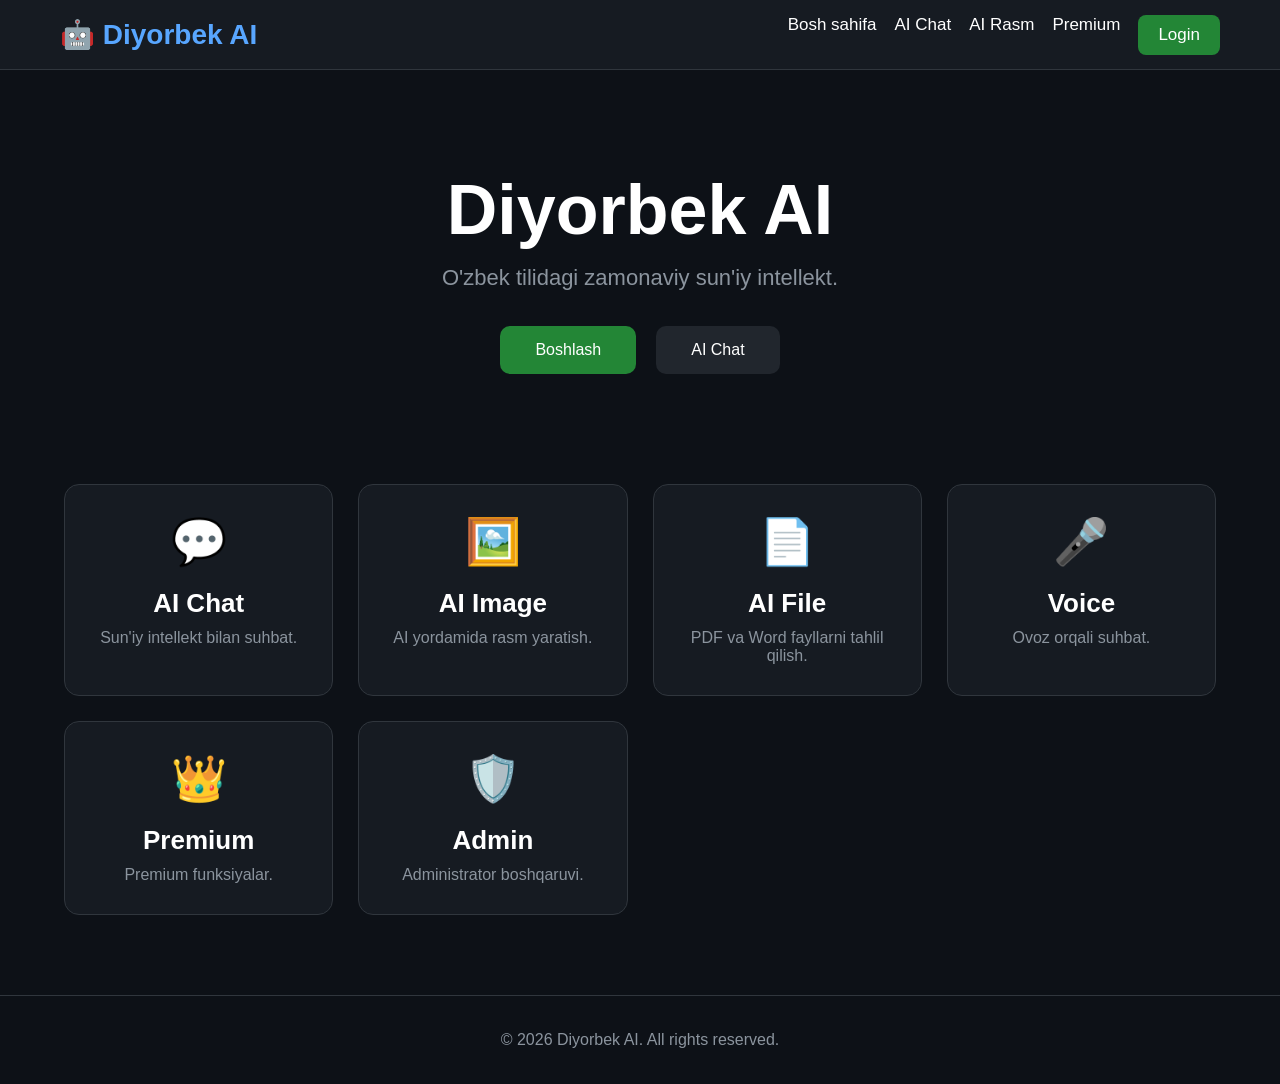
<file: index.html>
<!DOCTYPE html>
<html lang="uz">
<head>
    <meta charset="UTF-8">
    <meta name="viewport" content="width=device-width, initial-scale=1.0">

    <title>Diyorbek AI</title>

    <link rel="stylesheet" href="style.css">
    <link rel="icon" href="logo.png">

    <script defer src="script.js"></script>
</head>
<body>

<nav class="navbar">

    <div class="logo">
        🤖 Diyorbek AI
    </div>

    <div class="nav-links">
        <a href="index.html">Bosh sahifa</a>
        <a href="chat.html">AI Chat</a>
        <a href="image.html">AI Rasm</a>
        <a href="premium.html">Premium</a>
        <a href="login.html" class="login-btn">Login</a>
    </div>

</nav>

<section class="hero">

    <h1>Diyorbek AI</h1>

    <p>
        O'zbek tilidagi zamonaviy sun'iy intellekt.
    </p>

    <div class="buttons">

        <a href="register.html" class="btn">
            Boshlash
        </a>

        <a href="chat.html" class="btn2">
            AI Chat
        </a>

    </div>

</section>

<section class="cards">

    <div class="card">
        💬
        <h2>AI Chat</h2>
        <p>Sun'iy intellekt bilan suhbat.</p>
    </div>

    <div class="card">
        🖼️
        <h2>AI Image</h2>
        <p>AI yordamida rasm yaratish.</p>
    </div>

    <div class="card">
        📄
        <h2>AI File</h2>
        <p>PDF va Word fayllarni tahlil qilish.</p>
    </div>

    <div class="card">
        🎤
        <h2>Voice</h2>
        <p>Ovoz orqali suhbat.</p>
    </div>

    <div class="card">
        👑
        <h2>Premium</h2>
        <p>Premium funksiyalar.</p>
    </div>

    <div class="card">
        🛡️
        <h2>Admin</h2>
        <p>Administrator boshqaruvi.</p>
    </div>

</section>

<footer>

    © 2026 Diyorbek AI. All rights reserved.

</footer>

</body>
</html>
</file>
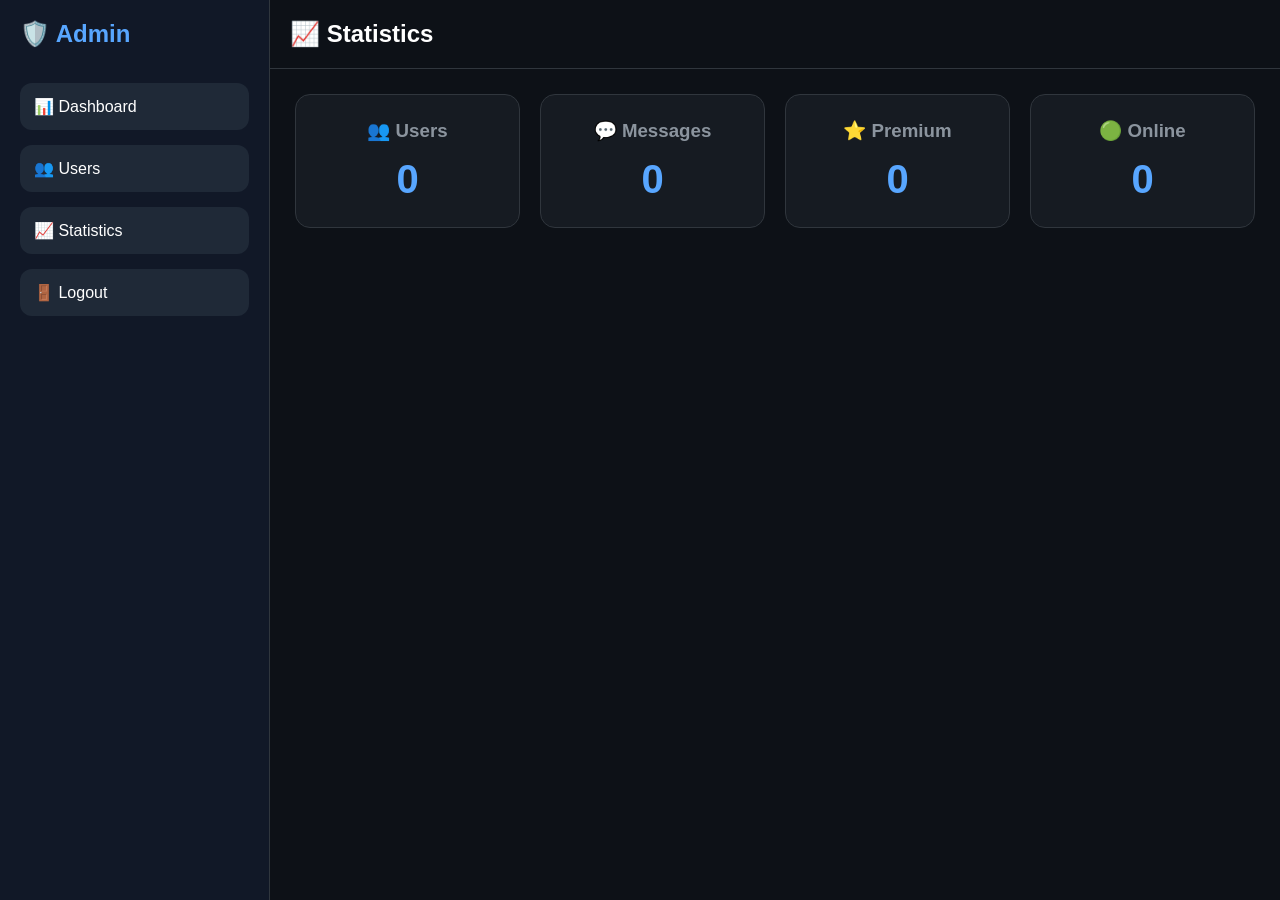
<file: admin-statistics.html>
<!DOCTYPE html>
<html lang="uz">

<head>

<meta charset="UTF-8">
<meta name="viewport" content="width=device-width, initial-scale=1.0">

<title>Statistics | Diyorbek AI</title>

<link rel="stylesheet" href="style.css">
<script defer src="script.js"></script>

</head>

<body onload="checkAdmin();loadStats()">

<div class="chat">

<div class="sidebar">

<h2>🛡️ Admin</h2>

<button onclick="location.href='admin.html'">
📊 Dashboard
</button>

<button onclick="location.href='admin-users.html'">
👥 Users
</button>

<button onclick="location.href='admin-statistics.html'">
📈 Statistics
</button>

<button onclick="logout()">
🚪 Logout
</button>

</div>

<div class="chat-main">

<div class="chat-header">

<h2>📈 Statistics</h2>

</div>

<div class="dashboard">

<div class="dash-card">
<h3>👥 Users</h3>
<h1 id="usersCount">0</h1>
</div>

<div class="dash-card">
<h3>💬 Messages</h3>
<h1 id="messagesCount">0</h1>
</div>

<div class="dash-card">
<h3>⭐ Premium</h3>
<h1 id="premiumCount">0</h1>
</div>

<div class="dash-card">
<h3>🟢 Online</h3>
<h1 id="onlineCount">0</h1>
</div>

</div>

</div>

</div>

</body>
</html>
</file>
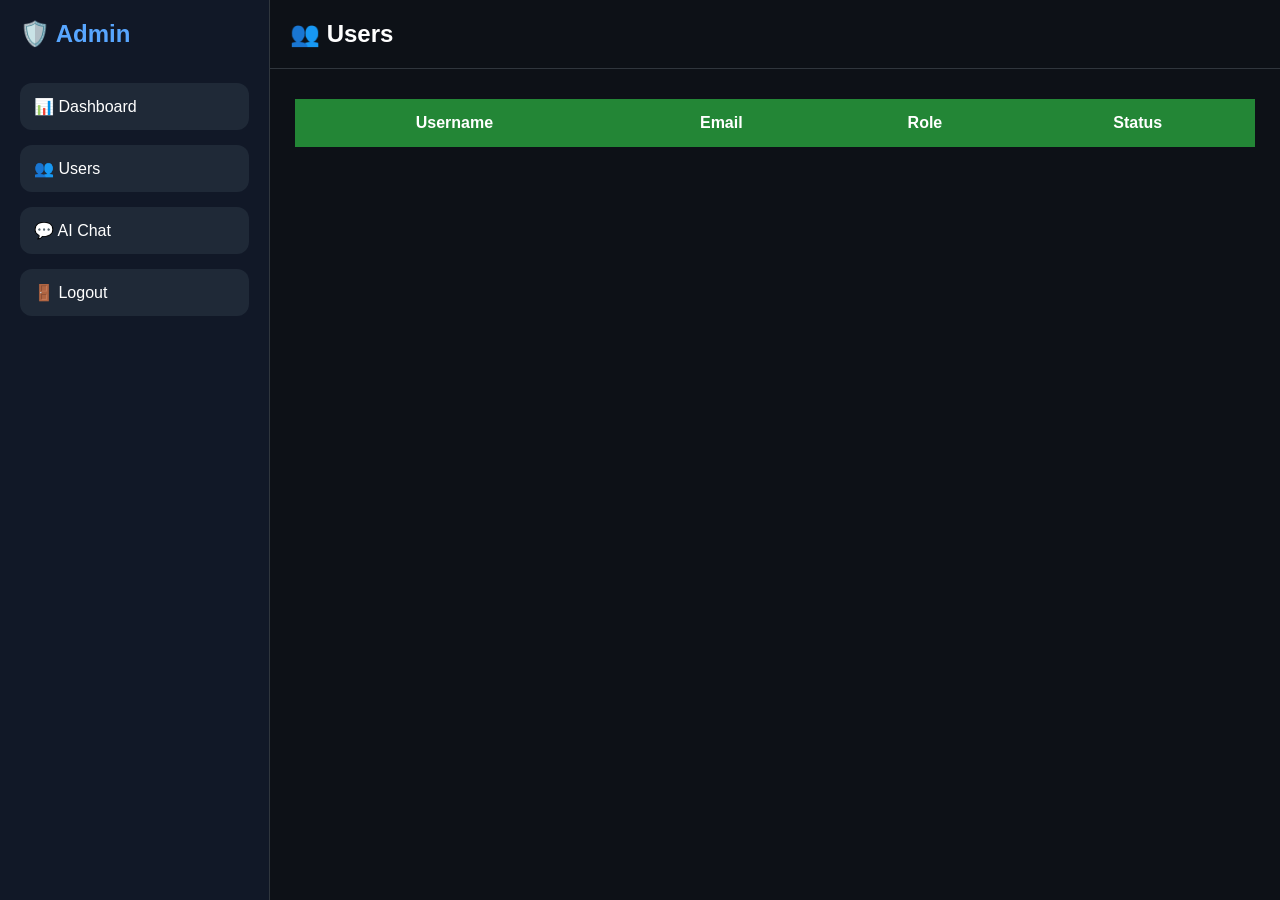
<file: admin-users.html>
<!DOCTYPE html>
<html lang="uz">

<head>

<meta charset="UTF-8">
<meta name="viewport" content="width=device-width, initial-scale=1.0">

<title>Admin Users | Diyorbek AI</title>

<link rel="stylesheet" href="style.css">
<script src="script.js" defer></script>

</head>

<body onload="checkAdmin();loadUsers();">

<div class="chat">

<div class="sidebar">

<h2>🛡️ Admin</h2>

<button onclick="location.href='admin.html'">📊 Dashboard</button>

<button onclick="location.href='admin-users.html'">👥 Users</button>

<button onclick="location.href='chat.html'">💬 AI Chat</button>

<button onclick="logout()">🚪 Logout</button>

</div>

<div class="chat-main">

<div class="chat-header">

<h2>👥 Users</h2>

</div>

<table class="users-table">

<thead>

<tr>

<th>Username</th>

<th>Email</th>

<th>Role</th>

<th>Status</th>

</tr>

</thead>

<tbody id="usersTable">

</tbody>

</table>

</div>

</div>

</body>

</html>
</file>
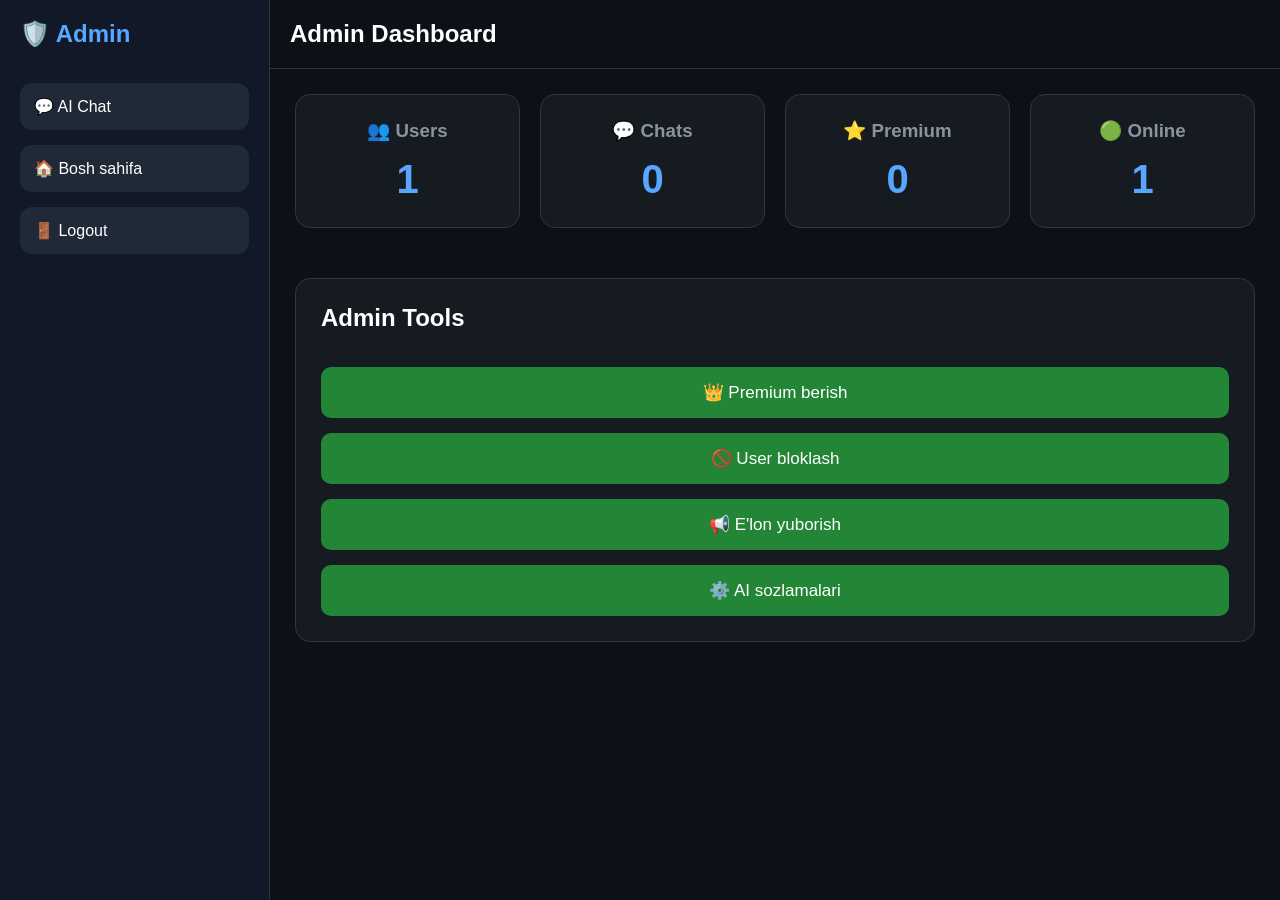
<file: admin.html>
<!DOCTYPE html>
<html lang="uz">

<head>

<meta charset="UTF-8">
<meta name="viewport" content="width=device-width, initial-scale=1.0">

<title>Admin Panel | Diyorbek AI</title>

<link rel="stylesheet" href="style.css">
<script defer src="script.js"></script>

</head>

<body onload="checkAdmin()">

<div class="chat">

    <div class="sidebar">

        <h2>🛡️ Admin</h2>

        <button onclick="location.href='chat.html'">
            💬 AI Chat
        </button>

        <button onclick="location.href='index.html'">
            🏠 Bosh sahifa
        </button>

        <button onclick="logout()">
            🚪 Logout
        </button>

    </div>

    <div class="chat-main">

        <div class="chat-header">

            <h2>Admin Dashboard</h2>

        </div>

        <div class="dashboard">

            <div class="dash-card">
                <h3>👥 Users</h3>
                <h1 id="users">1</h1>
            </div>

            <div class="dash-card">
                <h3>💬 Chats</h3>
                <h1 id="chats">0</h1>
            </div>

            <div class="dash-card">
                <h3>⭐ Premium</h3>
                <h1 id="premium">0</h1>
            </div>

            <div class="dash-card">
                <h3>🟢 Online</h3>
                <h1 id="online">1</h1>
            </div>

        </div>

        <div class="panel">

            <h2>Admin Tools</h2>

            <button onclick="alert('Keyinchalik qo'shiladi')">
                👑 Premium berish
            </button>

            <button onclick="alert('Keyinchalik qo'shiladi')">
                🚫 User bloklash
            </button>

            <button onclick="alert('Keyinchalik qo'shiladi')">
                📢 E'lon yuborish
            </button>

            <button onclick="alert('Keyinchalik qo'shiladi')">
                ⚙️ AI sozlamalari
            </button>

        </div>

    </div>

</div>

</body>

</html>
</file>
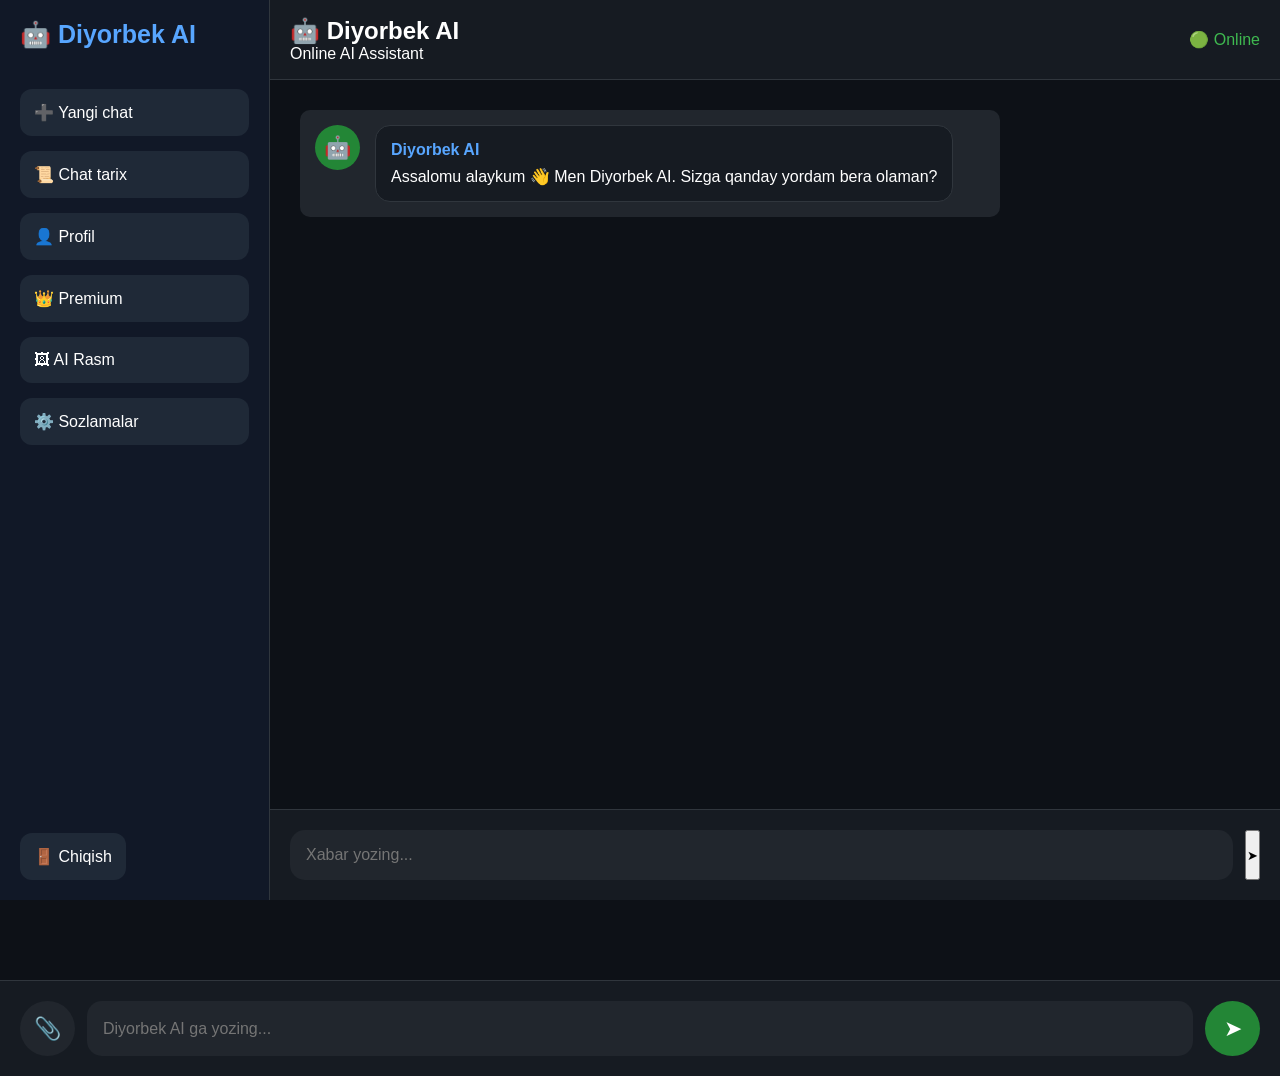
<file: chat.html>
<!DOCTYPE html>
<html lang="uz">

<head>

<meta charset="UTF-8">

<meta name="viewport" content="width=device-width, initial-scale=1.0">

<title>Diyorbek AI Chat</title>

<link rel="stylesheet" href="style.css">

<script defer src="script.js"></script>

</head>


<body onload="checkLogin()">


<div class="chat-app">


<!-- SIDEBAR -->

<aside class="sidebar">


<div class="brand">

🤖 Diyorbek AI

</div>


<button onclick="newChat()">

➕ Yangi chat

</button>


<button onclick="location.href='history.html'">

📜 Chat tarix

</button>


<button onclick="location.href='profile.html'">

👤 Profil

</button>


<button onclick="location.href='premium.html'">

👑 Premium

</button>


<button onclick="location.href='image.html'">

🖼 AI Rasm

</button>


<button onclick="location.href='settings.html'">

⚙️ Sozlamalar

</button>


<div class="sidebar-bottom">


<button onclick="logout()">

🚪 Chiqish

</button>


</div>


</aside>



<!-- CHAT AREA -->


<main class="chat-area">



<header class="chat-top">


<div>

<h2>
🤖 Diyorbek AI
</h2>


<p>
Online AI Assistant
</p>


</div>



<div class="status">

🟢 Online

</div>


</header>




<section class="messages" id="messages">



<div class="message ai">


<div class="icon">

🤖

</div>


<div class="message-box">


<h4>Diyorbek AI</h4>


<p>

Assalomu alaykum 👋

Men Diyorbek AI.

Sizga qanday yordam bera olaman?

</p>


</div>


</div>




</section>





<footer class="input-area">


<input

id="message"

placeholder="Xabar yozing..."

autocomplete="off"

>


<button onclick="sendMessage()">

➤

</button>


</footer>



</main>



</div>


</body>

</html>
<footer class="input-area">


<button class="attach-btn" onclick="openFile()">

📎

</button>


<input

id="message"

placeholder="Diyorbek AI ga yozing..."

autocomplete="off"

onkeydown="enterSend(event)"

>


<button class="send-btn" onclick="sendMessage()">

➤

</button>


<input 
type="file" 
id="fileInput" 
hidden
>



</footer>
</file>
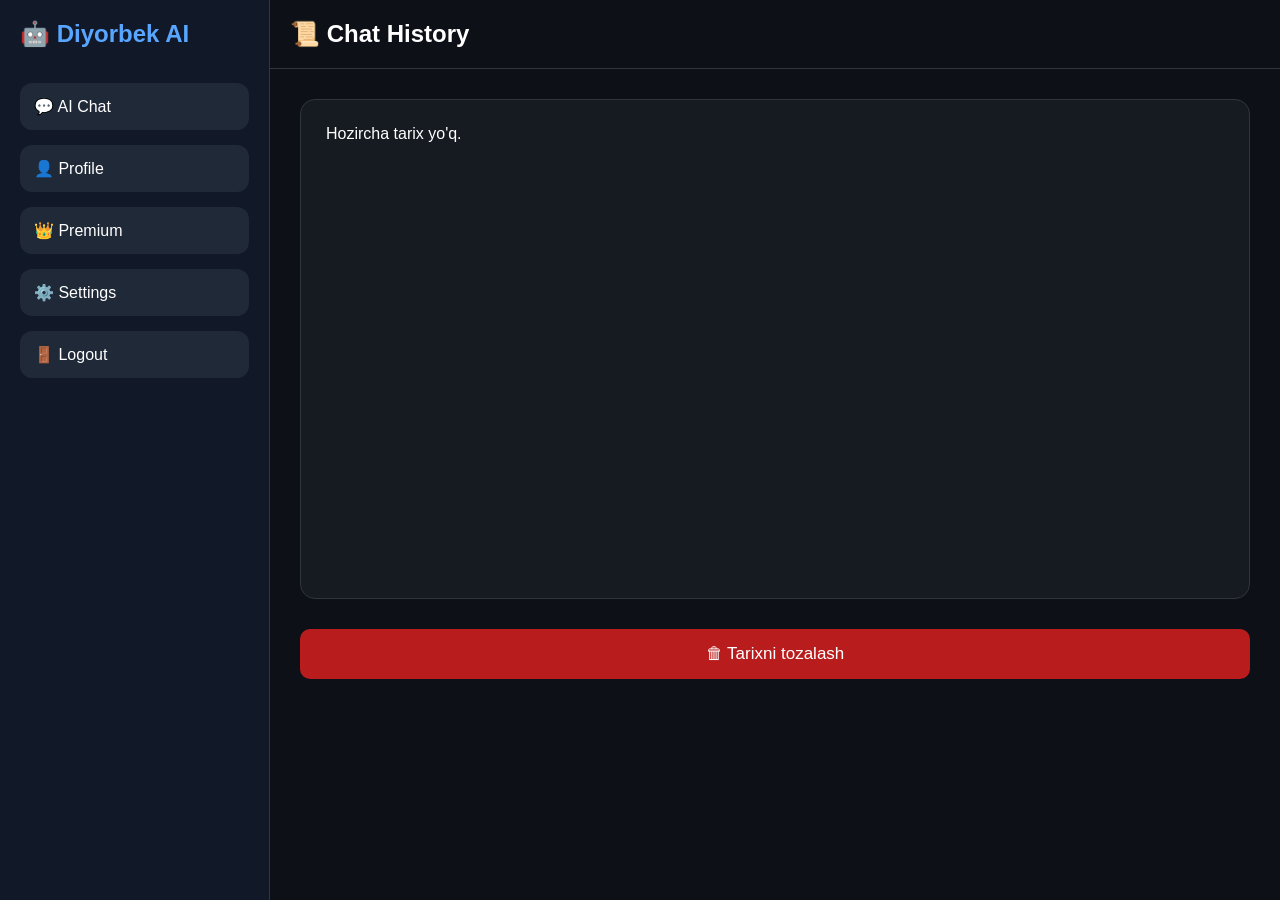
<file: history.html>
<!DOCTYPE html>
<html lang="uz">

<head>

<meta charset="UTF-8">
<meta name="viewport" content="width=device-width, initial-scale=1.0">

<title>Chat History | Diyorbek AI</title>

<link rel="stylesheet" href="style.css">
<script defer src="script.js"></script>

</head>

<body onload="checkLogin();loadHistory();">

<div class="chat">

<div class="sidebar">

<h2>🤖 Diyorbek AI</h2>

<button onclick="location.href='chat.html'">💬 AI Chat</button>
<button onclick="location.href='profile.html'">👤 Profile</button>
<button onclick="location.href='premium.html'">👑 Premium</button>
<button onclick="location.href='settings.html'">⚙️ Settings</button>
<button onclick="logout()">🚪 Logout</button>

</div>

<div class="chat-main">

<div class="chat-header">

<h2>📜 Chat History</h2>

</div>

<div class="history-box" id="historyBox">

<p>Hozircha tarix yo'q.</p>

</div>

<button class="clear-btn" onclick="clearHistory()">

🗑 Tarixni tozalash

</button>

</div>

</div>

</body>

</html>
</file>
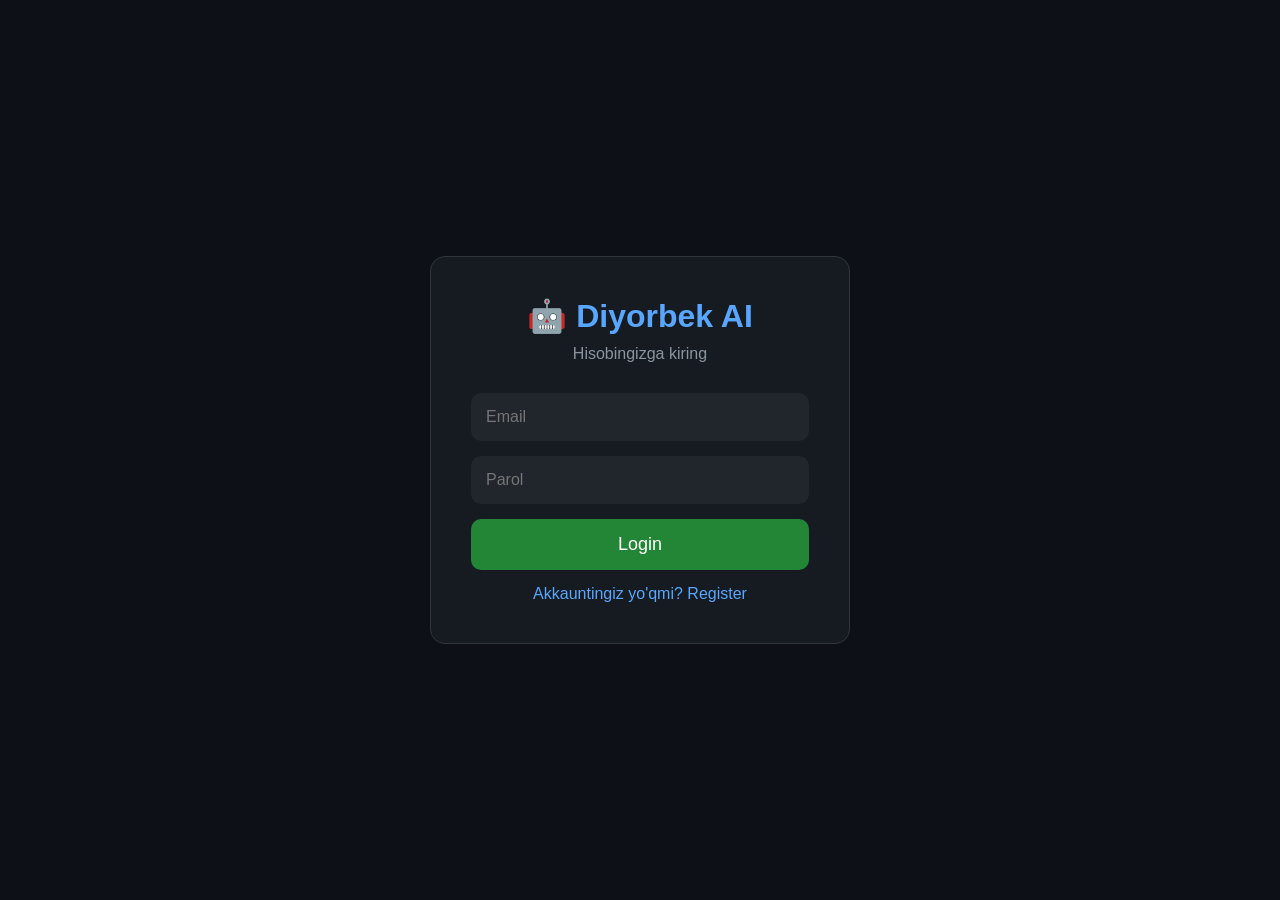
<file: login.html>
<!DOCTYPE html>
<html lang="uz">

<head>

    <meta charset="UTF-8">

    <meta name="viewport" content="width=device-width, initial-scale=1.0">

    <title>Login | Diyorbek AI</title>

    <link rel="stylesheet" href="style.css">

    <script defer src="script.js"></script>

</head>

<body>

<div class="login-container">

    <div class="login-box">

        <h1>🤖 Diyorbek AI</h1>

        <p>Hisobingizga kiring</p>

        <input
            type="email"
            id="email"
            placeholder="Email">

        <input
            type="password"
            id="password"
            placeholder="Parol">

        <button onclick="userLogin()">

            Login

        </button>

        <a href="register.html">

            Akkauntingiz yo'qmi? Register

        </a>

    </div>

</div>

</body>

</html>
</file>
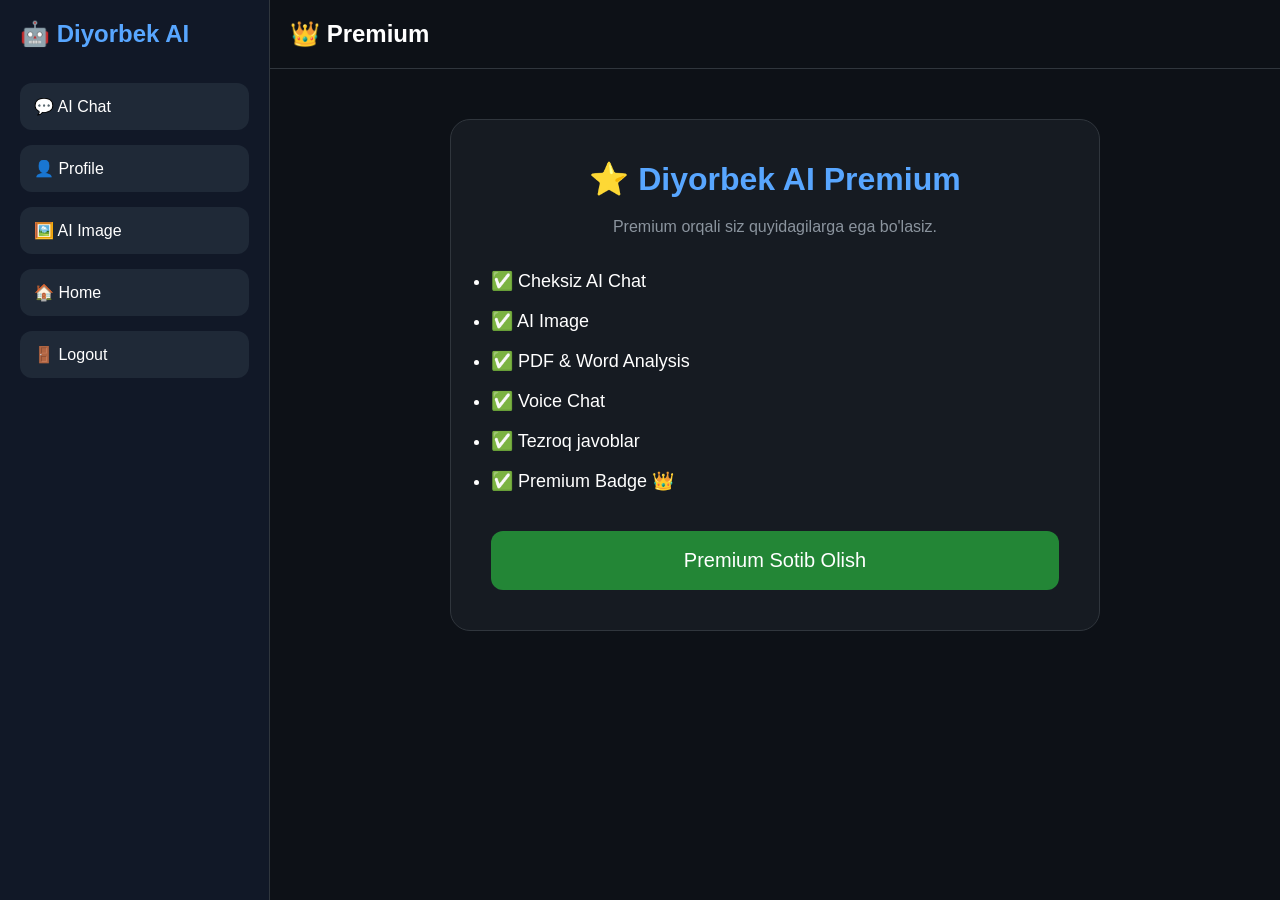
<file: premium.html>
<!DOCTYPE html>
<html lang="uz">

<head>

<meta charset="UTF-8">
<meta name="viewport" content="width=device-width, initial-scale=1.0">

<title>Premium | Diyorbek AI</title>

<link rel="stylesheet" href="style.css">
<script defer src="script.js"></script>

</head>

<body onload="checkLogin()">

<div class="chat">

<div class="sidebar">

<h2>🤖 Diyorbek AI</h2>

<button onclick="location.href='chat.html'">
💬 AI Chat
</button>

<button onclick="location.href='profile.html'">
👤 Profile
</button>

<button onclick="location.href='image.html'">
🖼️ AI Image
</button>

<button onclick="location.href='index.html'">
🏠 Home
</button>

<button onclick="logout()">
🚪 Logout
</button>

</div>

<div class="chat-main">

<div class="chat-header">

<h2>👑 Premium</h2>

</div>

<div class="premium">

<div class="premium-card">

<h1>⭐ Diyorbek AI Premium</h1>

<p>

Premium orqali siz quyidagilarga ega bo'lasiz.

</p>

<ul>

<li>✅ Cheksiz AI Chat</li>

<li>✅ AI Image</li>

<li>✅ PDF & Word Analysis</li>

<li>✅ Voice Chat</li>

<li>✅ Tezroq javoblar</li>

<li>✅ Premium Badge 👑</li>

</ul>

<button onclick="buyPremium()">

Premium Sotib Olish

</button>

</div>

</div>

</div>

</div>

</body>

</html>
</file>
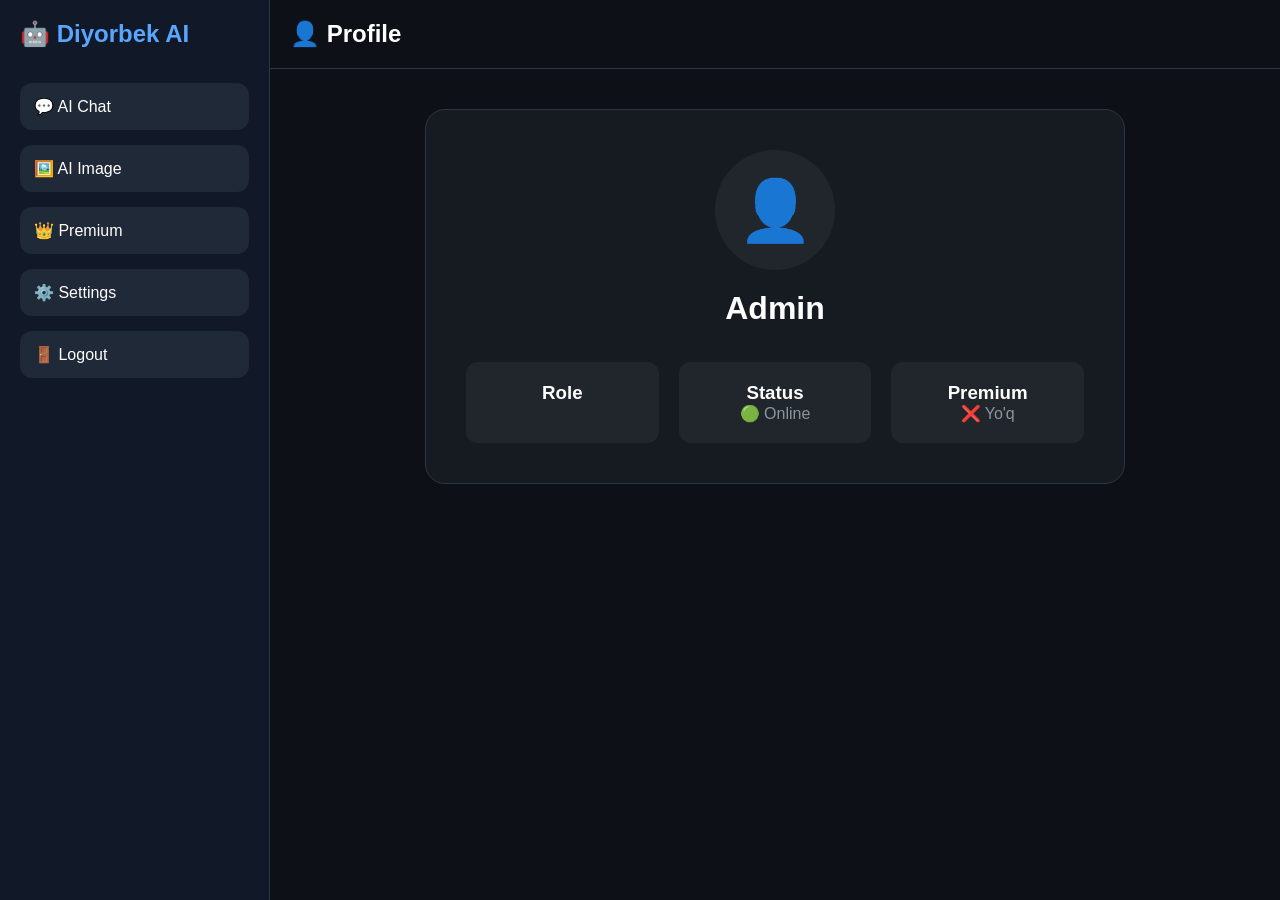
<file: profile.html>
<!DOCTYPE html>
<html lang="uz">

<head>

<meta charset="UTF-8">
<meta name="viewport" content="width=device-width, initial-scale=1.0">

<title>Profile | Diyorbek AI</title>

<link rel="stylesheet" href="style.css">
<script defer src="script.js"></script>

</head>

<body onload="checkLogin()">

<div class="chat">

<div class="sidebar">

<h2>🤖 Diyorbek AI</h2>

<button onclick="location.href='chat.html'">
💬 AI Chat
</button>

<button onclick="location.href='image.html'">
🖼️ AI Image
</button>

<button onclick="location.href='premium.html'">
👑 Premium
</button>

<button onclick="location.href='settings.html'">
⚙️ Settings
</button>

<button onclick="logout()">
🚪 Logout
</button>

</div>

<div class="chat-main">

<div class="chat-header">

<h2>👤 Profile</h2>

</div>

<div class="profile-card">

<div class="avatar">

👤

</div>

<h1 id="profileName">
Foydalanuvchi
</h1>

<p id="profileEmail">
Email
</p>

<div class="profile-info">

<div class="info-box">

<h3>Role</h3>

<p id="roleText">
User
</p>

</div>

<div class="info-box">

<h3>Status</h3>

<p>

🟢 Online

</p>

</div>

<div class="info-box">

<h3>Premium</h3>

<p>

❌ Yo'q

</p>

</div>

</div>

</div>

</div>

</div>

</body>

</html>
</file>
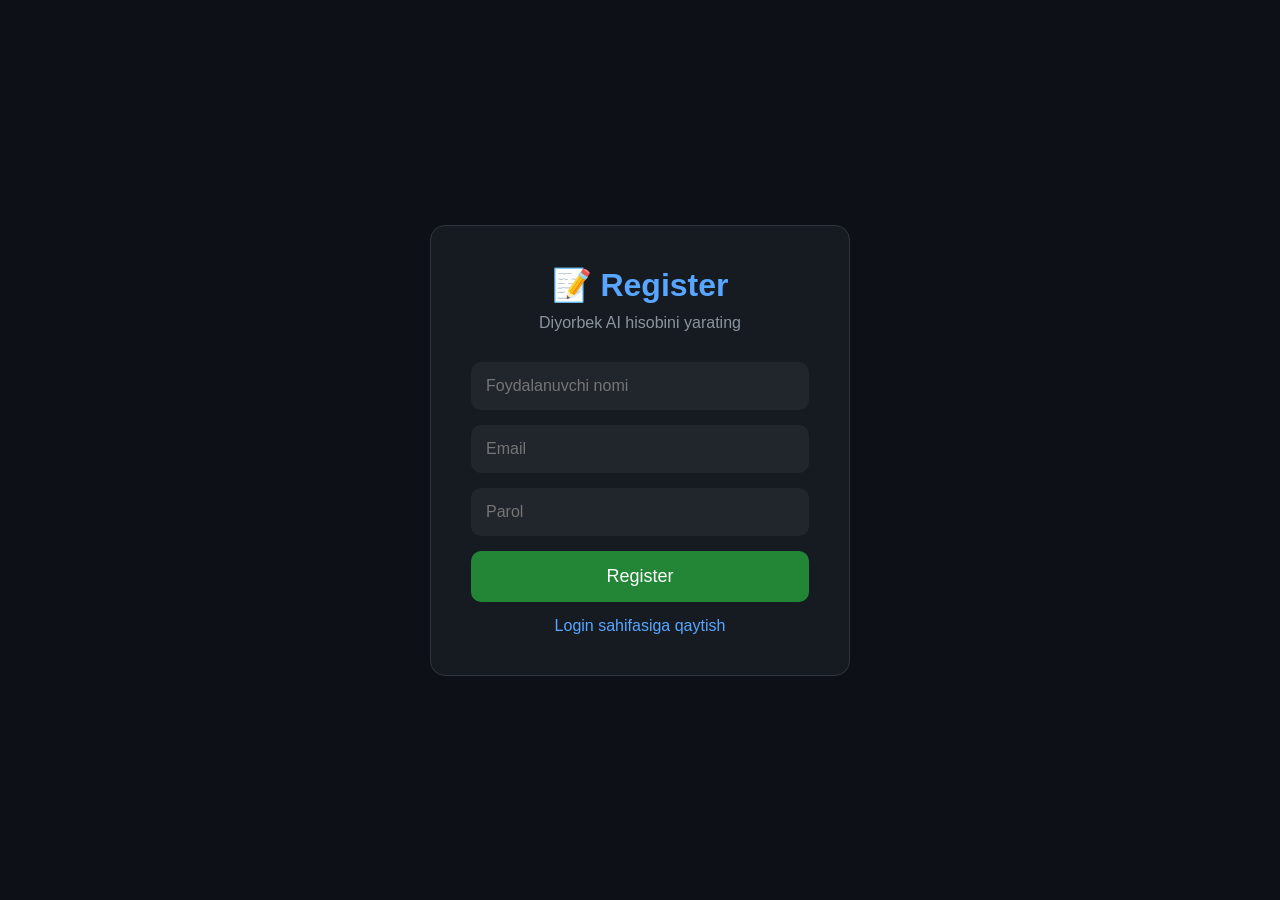
<file: register.html>
<!DOCTYPE html>
<html lang="uz">

<head>

    <meta charset="UTF-8">

    <meta name="viewport" content="width=device-width, initial-scale=1.0">

    <title>Register | Diyorbek AI</title>

    <link rel="stylesheet" href="style.css">

    <script defer src="script.js"></script>

</head>

<body>

<div class="login-container">

    <div class="login-box">

        <h1>📝 Register</h1>

        <p>Diyorbek AI hisobini yarating</p>

        <input
            type="text"
            id="username"
            placeholder="Foydalanuvchi nomi">

        <input
            type="email"
            id="regemail"
            placeholder="Email">

        <input
            type="password"
            id="regpassword"
            placeholder="Parol">

        <button onclick="register()">
            Register
        </button>

        <a href="login.html">
            Login sahifasiga qaytish
        </a>

    </div>

</div>

</body>

</html>
</file>
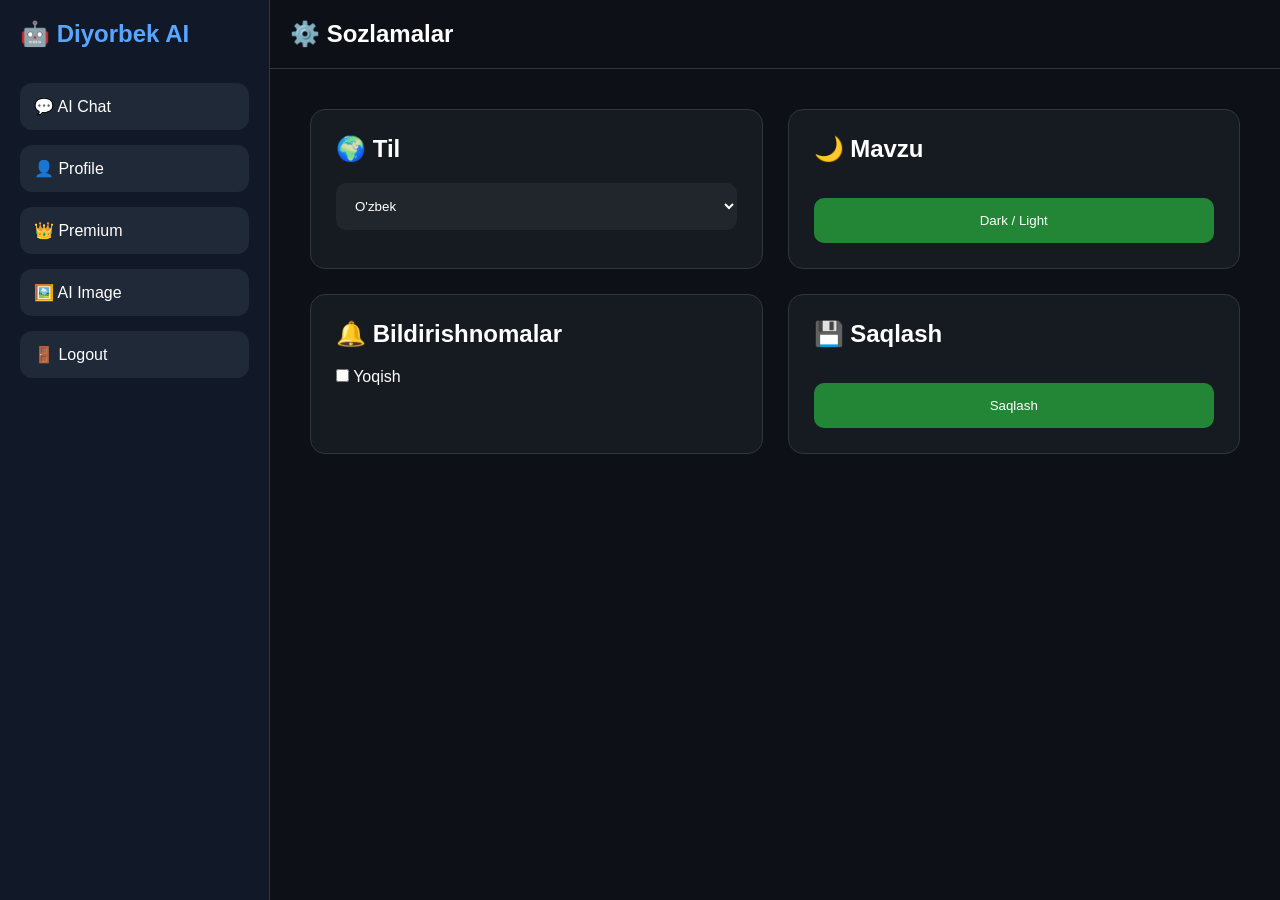
<file: settings.html>
<!DOCTYPE html>
<html lang="uz">

<head>

<meta charset="UTF-8">
<meta name="viewport" content="width=device-width, initial-scale=1.0">

<title>Settings | Diyorbek AI</title>

<link rel="stylesheet" href="style.css">
<script defer src="script.js"></script>

</head>

<body onload="checkLogin()">

<div class="chat">

<div class="sidebar">

<h2>🤖 Diyorbek AI</h2>

<button onclick="location.href='chat.html'">💬 AI Chat</button>
<button onclick="location.href='profile.html'">👤 Profile</button>
<button onclick="location.href='premium.html'">👑 Premium</button>
<button onclick="location.href='image.html'">🖼️ AI Image</button>
<button onclick="logout()">🚪 Logout</button>

</div>

<div class="chat-main">

<div class="chat-header">
<h2>⚙️ Sozlamalar</h2>
</div>

<div class="settings">

<div class="setting-card">

<h2>🌍 Til</h2>

<select id="language">

<option value="uz">O'zbek</option>
<option value="en">English</option>
<option value="ru">Русский</option>

</select>

</div>

<div class="setting-card">

<h2>🌙 Mavzu</h2>

<button onclick="toggleTheme()">
Dark / Light
</button>

</div>

<div class="setting-card">

<h2>🔔 Bildirishnomalar</h2>

<label>

<input type="checkbox" id="notify">

 Yoqish

</label>

</div>

<div class="setting-card">

<h2>💾 Saqlash</h2>

<button onclick="saveSettings()">
Saqlash
</button>

</div>

</div>

</div>

</div>

</body>

</html>
</file>
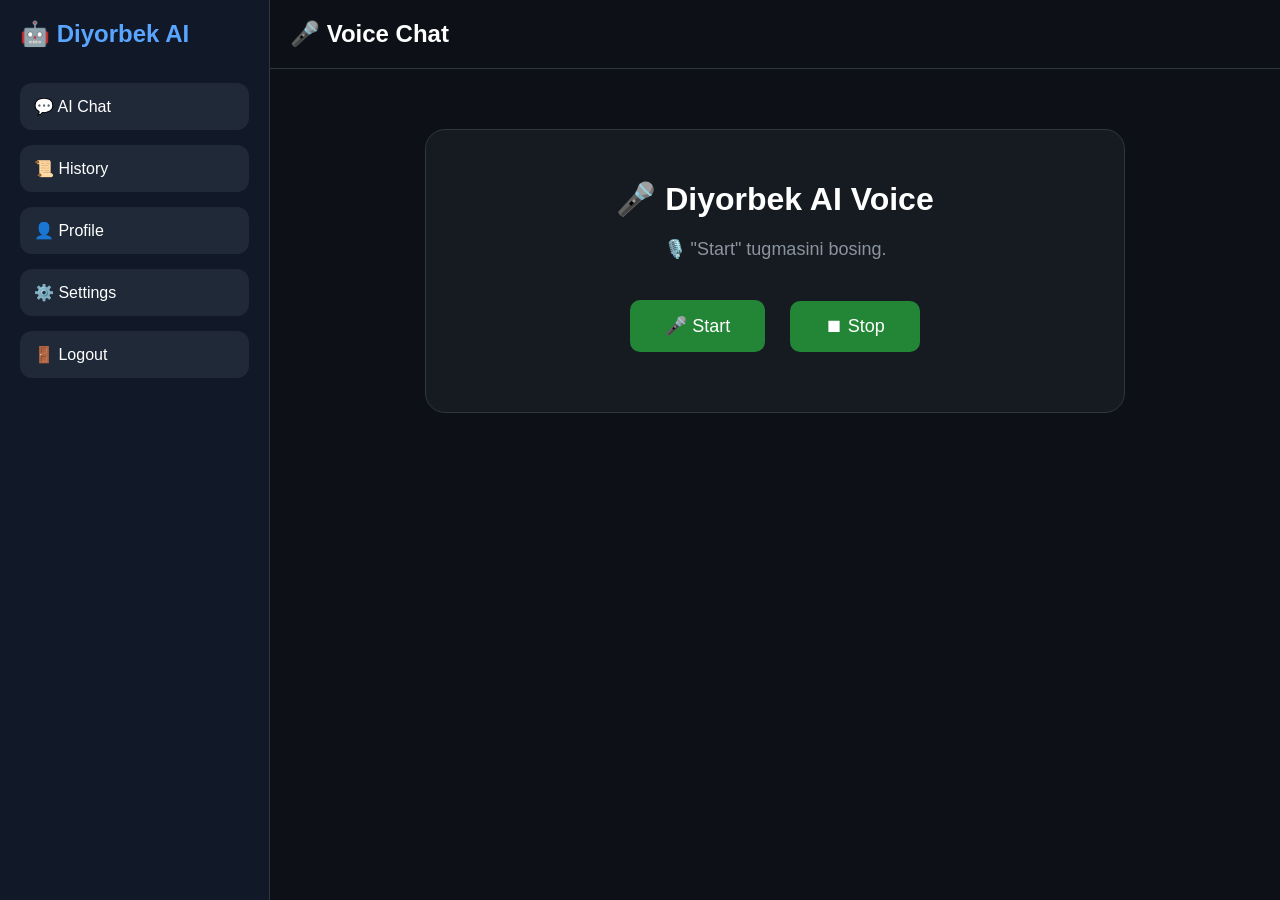
<file: voice.html>
<!DOCTYPE html>
<html lang="uz">
<head>
<meta charset="UTF-8">
<meta name="viewport" content="width=device-width, initial-scale=1.0">

<title>Voice Chat | Diyorbek AI</title>

<link rel="stylesheet" href="style.css">
<script defer src="script.js"></script>
</head>

<body onload="checkLogin()">

<div class="chat">

<div class="sidebar">

<h2>🤖 Diyorbek AI</h2>

<button onclick="location.href='chat.html'">💬 AI Chat</button>
<button onclick="location.href='history.html'">📜 History</button>
<button onclick="location.href='profile.html'">👤 Profile</button>
<button onclick="location.href='settings.html'">⚙️ Settings</button>
<button onclick="logout()">🚪 Logout</button>

</div>

<div class="chat-main">

<div class="chat-header">
<h2>🎤 Voice Chat</h2>
</div>

<div class="voice-box">

<h1>🎤 Diyorbek AI Voice</h1>

<p id="voiceStatus">
🎙️ "Start" tugmasini bosing.
</p>

<button onclick="startVoice()">
🎤 Start
</button>

<button onclick="stopVoice()">
⏹ Stop
</button>

</div>

</div>

</div>

</body>
</html>
</file>
<file: style.css>
/* ===========================
   Diyorbek AI
   Style.css
=========================== */

*{
    margin:0;
    padding:0;
    box-sizing:border-box;
    font-family:Arial,Helvetica,sans-serif;
}

body{
    background:#0d1117;
    color:white;
}

/* NAVBAR */

.navbar{

    width:100%;
    height:70px;

    display:flex;
    justify-content:space-between;
    align-items:center;

    padding:0 60px;

    background:#161b22;

    position:fixed;
    top:0;
    left:0;

    z-index:1000;

    border-bottom:1px solid #30363d;

}

.logo{

    font-size:28px;
    font-weight:bold;

    color:#58a6ff;

}

.nav-links{

    display:flex;
    gap:18px;

}

.nav-links a{

    text-decoration:none;

    color:white;

    transition:.3s;

    font-size:17px;

}

.nav-links a:hover{

    color:#58a6ff;

}

.login-btn{

    background:#238636;

    padding:10px 20px;

    border-radius:8px;

}

.login-btn:hover{

    background:#2ea043;

    color:white;

}

/* HERO */

.hero{

    margin-top:130px;

    text-align:center;

    padding:40px;

}

.hero h1{

    font-size:70px;

    margin-bottom:15px;

}

.hero p{

    color:#8b949e;

    font-size:22px;

    margin-bottom:35px;

}

.buttons{

    display:flex;

    justify-content:center;

    gap:20px;

}

.btn{

    background:#238636;

    color:white;

    padding:15px 35px;

    border-radius:10px;

    text-decoration:none;

    transition:.3s;

}

.btn:hover{

    transform:scale(1.05);

}

.btn2{

    background:#21262d;

    color:white;

    padding:15px 35px;

    border-radius:10px;

    text-decoration:none;

    transition:.3s;

}

.btn2:hover{

    background:#30363d;

}

/* CARDS */

.cards{

    width:90%;

    margin:70px auto;

    display:grid;

    grid-template-columns:repeat(auto-fit,minmax(250px,1fr));

    gap:25px;

}

.card{

    background:#161b22;

    border:1px solid #30363d;

    border-radius:15px;

    padding:30px;

    transition:.3s;

    text-align:center;

    font-size:45px;

}

.card h2{

    margin-top:20px;

    font-size:26px;

}

.card p{

    color:#8b949e;

    margin-top:10px;

    font-size:16px;

}

.card:hover{

    transform:translateY(-8px);

    border-color:#58a6ff;

}

/* FOOTER */

footer{

    margin-top:80px;

    padding:35px;

    text-align:center;

    color:#8b949e;

    border-top:1px solid #30363d;

}

/* RESPONSIVE */

@media(max-width:900px){

.navbar{

padding:20px;

flex-direction:column;
height:auto;

}

.nav-links{

margin-top:15px;
flex-wrap:wrap;
justify-content:center;

}

.hero h1{

font-size:45px;

}

.hero p{

font-size:18px;

}

.buttons{

flex-direction:column;

}

}
/* ===========================
LOGIN
=========================== */

.login-container{

    width:100%;
    height:100vh;

    display:flex;

    justify-content:center;

    align-items:center;

}

.login-box{

    width:420px;

    background:#161b22;

    border:1px solid #30363d;

    border-radius:15px;

    padding:40px;

    text-align:center;

}

.login-box h1{

    margin-bottom:10px;

    color:#58a6ff;

}

.login-box p{

    color:#8b949e;

    margin-bottom:30px;

}

.login-box input{

    width:100%;

    padding:15px;

    margin-bottom:15px;

    border:none;

    outline:none;

    border-radius:10px;

    background:#21262d;

    color:white;

    font-size:16px;

}

.login-box button{

    width:100%;

    padding:15px;

    border:none;

    border-radius:10px;

    cursor:pointer;

    background:#238636;

    color:white;

    font-size:18px;

    margin-bottom:15px;

}

.login-box button:hover{

    background:#2ea043;

}

.login-box a{

    color:#58a6ff;

    text-decoration:none;

}
/* ===========================
CHAT
=========================== */

.chat{

display:flex;
height:100vh;

}

.sidebar{

width:260px;

background:#161b22;

border-right:1px solid #30363d;

padding:20px;

display:flex;

flex-direction:column;

gap:15px;

}

.sidebar h2{

color:#58a6ff;

margin-bottom:20px;

}

.sidebar button{

padding:15px;

background:#21262d;

border:none;

color:white;

border-radius:10px;

cursor:pointer;

font-size:16px;

}

.sidebar button:hover{

background:#30363d;

}

.chat-main{

flex:1;

display:flex;

flex-direction:column;

}

.chat-header{

padding:20px;

border-bottom:1px solid #30363d;

}

.messages{

flex:1;

overflow:auto;

padding:25px;

}

.ai{

background:#21262d;

padding:15px;

border-radius:10px;

margin-bottom:20px;

max-width:700px;

}

.user{

background:#238636;

padding:15px;

border-radius:10px;

margin-bottom:20px;

margin-left:auto;

max-width:700px;

}

.chat-input{

display:flex;

padding:20px;

gap:15px;

border-top:1px solid #30363d;

}

.chat-input input{

flex:1;

padding:15px;

background:#21262d;

border:none;

outline:none;

border-radius:10px;

color:white;

}

.chat-input button{

width:150px;

background:#238636;

color:white;

border:none;

border-radius:10px;

cursor:pointer;

}

.chat-input button:hover{

background:#2ea043;

}
/* ===========================
ADMIN PANEL
=========================== */

.dashboard{

display:grid;

grid-template-columns:repeat(auto-fit,minmax(220px,1fr));

gap:20px;

padding:25px;

}

.dash-card{

background:#161b22;

padding:25px;

border-radius:15px;

border:1px solid #30363d;

text-align:center;

}

.dash-card h3{

margin-bottom:15px;

color:#8b949e;

}

.dash-card h1{

font-size:40px;

color:#58a6ff;

}

.panel{

margin:25px;

background:#161b22;

padding:25px;

border-radius:15px;

border:1px solid #30363d;

}

.panel h2{

margin-bottom:20px;

}

.panel button{

width:100%;

padding:15px;

margin-top:15px;

border:none;

border-radius:10px;

background:#238636;

color:white;

cursor:pointer;

font-size:17px;

}

.panel button:hover{

background:#2ea043;

}
/* PROFILE */

.profile-card{

width:700px;

margin:40px auto;

background:#161b22;

border:1px solid #30363d;

border-radius:20px;

padding:40px;

text-align:center;

}

.avatar{

width:120px;

height:120px;

margin:auto;

border-radius:50%;

background:#21262d;

display:flex;

justify-content:center;

align-items:center;

font-size:60px;

margin-bottom:20px;

}

.profile-card h1{

margin-bottom:10px;

}

.profile-card p{

color:#8b949e;

}

.profile-info{

margin-top:35px;

display:grid;

grid-template-columns:repeat(auto-fit,minmax(170px,1fr));

gap:20px;

}

.info-box{

background:#21262d;

padding:20px;

border-radius:12px;

}
/* PREMIUM */

.premium{

display:flex;

justify-content:center;

align-items:center;

padding:50px;

}

.premium-card{

width:650px;

background:#161b22;

border:1px solid #30363d;

border-radius:20px;

padding:40px;

text-align:center;

}

.premium-card h1{

color:#58a6ff;

margin-bottom:20px;

}

.premium-card p{

color:#8b949e;

margin-bottom:25px;

}

.premium-card ul{

text-align:left;

margin-bottom:30px;

line-height:40px;

font-size:18px;

}

.premium-card button{

width:100%;

padding:18px;

font-size:20px;

background:#238636;

border:none;

border-radius:12px;

color:white;

cursor:pointer;

}

.premium-card button:hover{

background:#2ea043;

}
/* AI IMAGE */

.image-generator{

padding:40px;

text-align:center;

}

.image-generator h1{

margin-bottom:15px;

}

.image-generator p{

color:#8b949e;

margin-bottom:20px;

}

.image-generator textarea{

width:90%;

height:150px;

padding:20px;

border:none;

outline:none;

resize:none;

background:#21262d;

color:white;

border-radius:15px;

font-size:16px;

margin-bottom:25px;

}

.image-generator button{

padding:15px 40px;

border:none;

border-radius:12px;

background:#238636;

color:white;

cursor:pointer;

font-size:18px;

}

.image-generator button:hover{

background:#2ea043;

}

#imageResult{

margin-top:40px;

}

#generatedImage{

width:90%;

max-width:700px;

border-radius:20px;

border:2px solid #30363d;

}
/* SETTINGS */

.settings{

padding:40px;

display:grid;

grid-template-columns:repeat(auto-fit,minmax(300px,1fr));

gap:25px;

}

.setting-card{

background:#161b22;

border:1px solid #30363d;

border-radius:15px;

padding:25px;

}

.setting-card h2{

margin-bottom:20px;

}

.setting-card select{

width:100%;

padding:15px;

background:#21262d;

border:none;

color:white;

border-radius:10px;

}

.setting-card button{

margin-top:15px;

padding:15px;

width:100%;

background:#238636;

border:none;

color:white;

border-radius:10px;

cursor:pointer;

}

.setting-card button:hover{

background:#2ea043;

}
/* HISTORY */

.history-box{

margin:30px;

background:#161b22;

border:1px solid #30363d;

border-radius:15px;

padding:25px;

height:500px;

overflow:auto;

}

.history-item{

background:#21262d;

padding:15px;

margin-bottom:15px;

border-radius:10px;

}

.clear-btn{

margin:0 30px 30px 30px;

padding:15px;

background:#b91c1c;

border:none;

color:white;

border-radius:10px;

cursor:pointer;

font-size:17px;

}

.clear-btn:hover{

background:#dc2626;

}
/* VOICE */

.voice-box{

margin:60px auto;

width:700px;

background:#161b22;

border:1px solid #30363d;

border-radius:20px;

padding:50px;

text-align:center;

}

.voice-box h1{

margin-bottom:20px;

}

.voice-box p{

margin-bottom:30px;

color:#8b949e;

font-size:18px;

}

.voice-box button{

padding:15px 35px;

margin:10px;

border:none;

border-radius:10px;

background:#238636;

color:white;

cursor:pointer;

font-size:18px;

}

.voice-box button:hover{

background:#2ea043;

}
/* USERS */

.users-table{

width:95%;

margin:30px auto;

border-collapse:collapse;

}

.users-table th{

background:#238636;

padding:15px;

}

.users-table td{

background:#161b22;

padding:15px;

border-bottom:1px solid #30363d;

text-align:center;

}

.users-table tr:hover td{

background:#21262d;

}
/* ===========================
   DIYORBEK AI CHAT UI
=========================== */


.chat-app{

    display:flex;
    height:100vh;

}


/* SIDEBAR */

.sidebar{

    width:270px;

    background:#111827;

    border-right:1px solid #30363d;

    padding:20px;

    display:flex;

    flex-direction:column;

    gap:15px;

}


.brand{

    font-size:25px;

    font-weight:bold;

    color:#58a6ff;

    margin-bottom:25px;

}


.sidebar button{

    padding:14px;

    border:none;

    border-radius:12px;

    background:#1f2937;

    color:white;

    cursor:pointer;

    font-size:16px;

    text-align:left;

}


.sidebar button:hover{

    background:#374151;

}


.sidebar-bottom{

    margin-top:auto;

}



/* CHAT AREA */


.chat-area{

    flex:1;

    display:flex;

    flex-direction:column;

    background:#0d1117;

}



/* HEADER */


.chat-top{

    height:80px;

    padding:20px;

    display:flex;

    justify-content:space-between;

    align-items:center;

    background:#161b22;

    border-bottom:1px solid #30363d;

}


.ai-title h2{

    margin:0;

    color:#58a6ff;

}


.ai-title p{

    color:#8b949e;

    margin-top:5px;

}



.status{

    color:#3fb950;

}



.premium-badge{

    font-size:12px;

    background:#facc15;

    color:black;

    padding:5px 10px;

    border-radius:20px;

}



/* BUTTONS */


.top-actions button{

    background:#21262d;

    color:white;

    border:none;

    padding:10px;

    border-radius:10px;

    cursor:pointer;

}


/* MESSAGES */


.messages{

    flex:1;

    overflow-y:auto;

    padding:30px;

}



.message{

    display:flex;

    gap:15px;

    margin-bottom:25px;

    animation:show .3s;

}



@keyframes show{

from{

opacity:0;

transform:translateY(10px);

}

to{

opacity:1;

transform:translateY(0);

}

}



.icon{

    width:45px;

    height:45px;

    display:flex;

    justify-content:center;

    align-items:center;

    background:#238636;

    border-radius:50%;

    font-size:22px;

}



.message-box{

    background:#161b22;

    padding:15px;

    border-radius:15px;

    max-width:700px;

    border:1px solid #30363d;

}


.message-box h4{

    color:#58a6ff;

    margin-bottom:8px;

}



/* INPUT */


.input-area{

    display:flex;

    gap:12px;

    padding:20px;

    background:#161b22;

    border-top:1px solid #30363d;

}



.input-area input[type="text"],
.input-area input:not([type]){

    flex:1;

    padding:16px;

    border:none;

    outline:none;

    border-radius:15px;

    background:#21262d;

    color:white;

    font-size:16px;

}



.send-btn,
.attach-btn{

    width:55px;

    height:55px;

    border:none;

    border-radius:50%;

    cursor:pointer;

    font-size:22px;

}



.send-btn{

    background:#238636;

    color:white;

}



.attach-btn{

    background:#21262d;

    color:white;

}



/* MOBILE */


@media(max-width:800px){


.sidebar{

    width:80px;

    padding:10px;

}


.sidebar button{

    font-size:0;

    text-align:center;

}


.brand{

    font-size:0;

}


.brand:first-letter{

    font-size:30px;

}


.messages{

    padding:15px;

}



}
</file>
